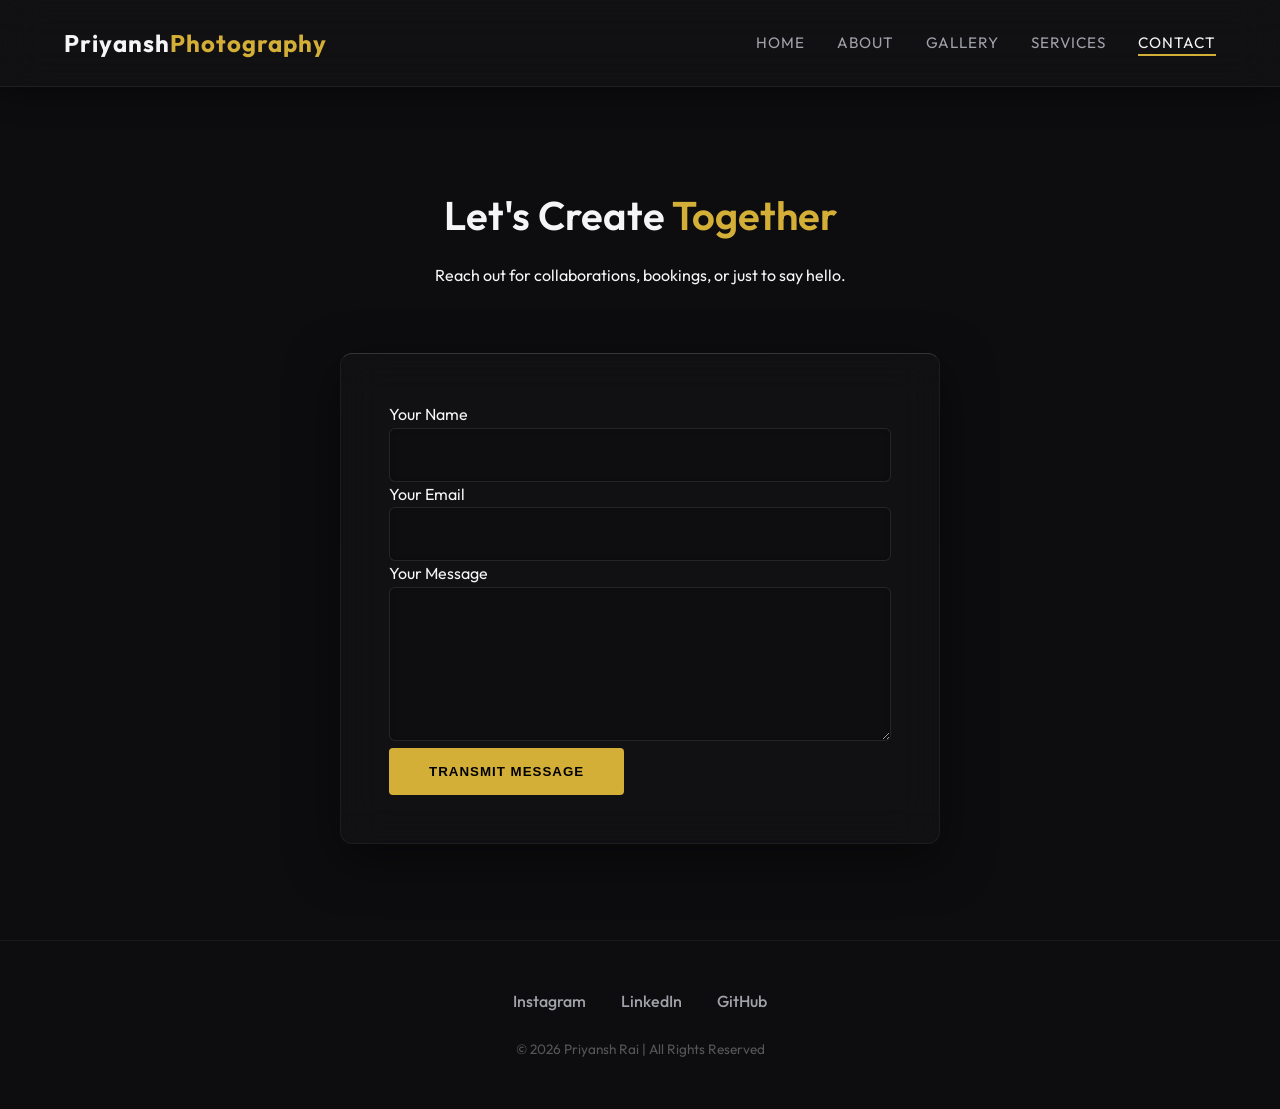
<file: contact.html>
<!DOCTYPE html>
<html lang="en">

<head>
    <meta charset="UTF-8">
    <meta name="viewport" content="width=device-width, initial-scale=1.0">
    <title>Contact | Priyansh Rai Photography</title>

    <!-- Google Font -->
    <link href="https://fonts.googleapis.com/css2?family=Outfit:wght@300;400;600;700&display=swap" rel="stylesheet">

    <!-- CSS -->
    <link rel="stylesheet" href="./css/style.css">
</head>

<body>

    <!-- Navbar -->
    <nav class="navbar">
        <a href="index.html" class="logo">Priyansh<span>Photography</span></a>

        <ul class="nav-links">
            <li><a href="index.html">Home</a></li>
            <li><a href="about.html">About</a></li>
            <li><a href="gallery.html">Gallery</a></li>
            <li><a href="service.html">Services</a></li>
            <li><a href="contact.html" class="active">Contact</a></li>
        </ul>
    </nav>

    <!-- Contact Section -->
    <section>
        <div class="section-header">
            <h2>Let's Create <span>Together</span></h2>
            <p>Reach out for collaborations, bookings, or just to say hello.</p>
        </div>

        <div class="contact-container">

            <!-- FORM START -->
            <form action="https://formspree.io/f/mvgvalea" method="POST">

                <div class="form-group">
                    <label>Your Name</label>
                    <input type="text" name="name" required>
                </div>

                <div class="form-group">
                    <label>Your Email</label>
                    <input type="email" name="email" required>
                </div>

                <div class="form-group">
                    <label>Your Message</label>
                    <textarea name="message" rows="6" required></textarea>
                </div>

                <!-- redirect page -->
                <input type="hidden" name="_next" value="thankyou.html">

                <button type="submit" class="btn">Transmit Message</button>

            </form>
            <!-- FORM END -->

        </div>
    </section>

    <!-- Footer -->
    <footer>
        <div class="socials">
            <a href="https://www.instagram.com/priyanxh._" target="_blank">Instagram</a>
            <a href="https://www.linkedin.com/in/priyansh-rai-0396a6333" target="_blank">LinkedIn</a>
            <a href="https://www.github.com/priyansh-rai109" target="_blank">GitHub</a>
        </div>

        <p>&copy; 2026 Priyansh Rai | All Rights Reserved</p>
    </footer>

</body>

</html>
</file>
<file: css/style.css>
/* portfolio/css/style.css */
@import url('https://fonts.googleapis.com/css2?family=Outfit:wght@300;400;600;700&display=swap');

:root {
  --bg-color: #0d0d0f;
  --surface-color: #1a1a1f;
  --text-primary: #f5f5f7;
  --text-secondary: #a1a1aa;
  --accent-color: #d4af37; /* Elegant gold/brass */
  --accent-hover: #bda034;
  --transition: all 0.3s cubic-bezier(0.4, 0, 0.2, 1);
}

* {
  margin: 0;
  padding: 0;
  box-sizing: border-box;
}

body {
  font-family: 'Outfit', sans-serif;
  background-color: var(--bg-color);
  color: var(--text-primary);
  line-height: 1.6;
  overflow-x: hidden;
  /* Make sure body scrolling is elegant */
  scroll-behavior: smooth;
}

/* Background Canvas */
#bg-canvas {
  position: fixed;
  top: 0;
  left: 0;
  width: 100vw;
  height: 100vh;
  z-index: -1;
  pointer-events: none;
}

/* 3D Loading Screen */
.loading-screen {
  position: fixed;
  inset: 0;
  z-index: 10000;
  background-color: var(--bg-color);
  display: flex;
  justify-content: center;
  align-items: center;
  transition: opacity 0.8s ease, visibility 0.8s ease;
}

.loading-screen.hidden {
  opacity: 0;
  visibility: hidden;
  pointer-events: none;
}

.loader-ring {
  width: 50px;
  height: 50px;
  border: 3px solid rgba(212, 175, 55, 0.1);
  border-radius: 50%;
  border-top-color: var(--accent-color);
  animation: spin 1s ease-in-out infinite;
}

@keyframes spin {
  to { transform: rotate(360deg); }
}

/* Enhance Animations */
/* GSAP will now handle reveals, no static CSS needed here! */

/* Animations */
@keyframes fadeInUp {
  from { opacity: 0; transform: translateY(30px); }
  to { opacity: 1; transform: translateY(0); }
}

@keyframes fadeIn {
  from { opacity: 0; }
  to { opacity: 1; }
}

.animate-fade-up {
  animation: fadeInUp 0.8s ease backwards;
}
.delay-1 { animation-delay: 0.2s; }
.delay-2 { animation-delay: 0.4s; }

/* Navbar Glassmorphism */
.navbar {
  display: flex;
  justify-content: space-between;
  align-items: center;
  padding: 1.5rem 5%;
  background: rgba(255, 255, 255, 0.02);
  backdrop-filter: blur(20px);
  -webkit-backdrop-filter: blur(20px);
  position: sticky;
  top: 0;
  z-index: 1000;
  border-bottom: 1px solid rgba(255, 255, 255, 0.06);
  box-shadow: 0 4px 30px rgba(0, 0, 0, 0.5);
}

.logo {
  font-size: 1.5rem;
  font-weight: 700;
  letter-spacing: 1px;
  text-decoration: none;
  color: var(--text-primary);
}

.logo span {
  color: var(--accent-color);
}

.nav-links {
  display: flex;
  list-style: none;
  gap: 2rem;
}

.nav-links a {
  color: var(--text-secondary);
  text-decoration: none;
  font-size: 0.95rem;
  font-weight: 400;
  text-transform: uppercase;
  letter-spacing: 1px;
  transition: var(--transition);
  position: relative;
}

.nav-links a::after {
  content: '';
  position: absolute;
  bottom: -4px;
  left: 0;
  width: 0%;
  height: 2px;
  background-color: var(--accent-color);
  transition: var(--transition);
}

.nav-links a:hover,
.nav-links a.active {
  color: var(--text-primary);
}

.nav-links a:hover::after,
.nav-links a.active::after {
  width: 100%;
}

/* Hero Section */
.hero {
  min-height: 85vh;
  display: flex;
  align-items: center;
  justify-content: center;
  padding: 2rem 5%;
  position: relative;
  overflow: hidden;
}

.hero-wrapper {
  display: flex;
  align-items: center;
  justify-content: space-between;
  width: 100%;
  max-width: 1200px;
  gap: 4rem;
}

.hero-text {
  flex: 1;
}

.hero-text h1 {
  font-size: 4rem;
  line-height: 1.1;
  font-weight: 700;
  margin-bottom: 1rem;
}

.hero-text h1 span {
  color: var(--accent-color);
}

.hero-text p {
  color: var(--text-secondary);
  font-size: 1.2rem;
  margin-bottom: 2.5rem;
  max-width: 450px;
}

.btn {
  display: inline-block;
  background: var(--accent-color);
  color: #000;
  padding: 1rem 2.5rem;
  border-radius: 4px;
  text-decoration: none;
  font-weight: 600;
  letter-spacing: 1px;
  text-transform: uppercase;
  transition: var(--transition);
  border: none;
  cursor: pointer;
}

.btn:hover {
  background: var(--accent-hover);
  transform: translateY(-2px);
  box-shadow: 0 10px 20px rgba(212, 175, 55, 0.2);
}

.btn-outline {
  background: transparent;
  color: var(--text-primary);
  border: 1px solid var(--text-secondary);
}

.btn-outline:hover {
  border-color: var(--text-primary);
  background: rgba(255, 255, 255, 0.05);
  box-shadow: none;
}

.hero-image {
  flex: 1;
  display: flex;
  justify-content: flex-end;
}

.hero-image img {
  width: 100%;
  max-width: 500px;
  height: 600px;
  object-fit: cover;
  border-radius: 4px;
  box-shadow: 0 20px 40px rgba(0, 0, 0, 0.5);
}

/* Sections */
section {
  padding: 6rem 5%;
  max-width: 1200px;
  margin: 0 auto;
}

.section-header {
  text-align: center;
  margin-bottom: 4rem;
  animation: fadeInUp 0.8s ease backwards;
}

.section-header h2 {
  font-size: 2.5rem;
  font-weight: 600;
  margin-bottom: 1rem;
}

.section-header h2 span {
  color: var(--accent-color);
}

pre, code {
  color: var(--text-secondary);
}

/* About / Bio styling */
.bio-content {
  text-align: center;
  max-width: 800px;
  margin: 0 auto;
}

.skills {
  display: flex;
  flex-wrap: wrap;
  justify-content: center;
  gap: 1rem;
  list-style: none;
  margin-top: 3rem;
}

.skills li {
  background: rgba(255, 255, 255, 0.03);
  backdrop-filter: blur(15px);
  -webkit-backdrop-filter: blur(15px);
  padding: 0.8rem 1.5rem;
  border-radius: 8px;
  font-size: 0.95rem;
  color: var(--text-secondary);
  border: 1px solid rgba(255,255,255,0.05);
  border-top: 1px solid rgba(255,255,255,0.1);
  border-left: 1px solid rgba(255,255,255,0.1);
  transition: var(--transition);
  transform-style: preserve-3d;
  box-shadow: 0 4px 15px rgba(0,0,0,0.3);
}

.skills li:hover {
  color: var(--accent-color);
  border-color: var(--accent-color);
  transform: translateY(-5px) translateZ(20px);
  box-shadow: 0 10px 20px rgba(0,0,0,0.5);
}

/* Gallery Grid */
.gallery-grid {
  display: grid;
  grid-template-columns: repeat(auto-fill, minmax(300px, 1fr));
  gap: 1.5rem;
}

.gallery-item {
  position: relative;
  overflow: hidden;
  border-radius: 8px;
  cursor: pointer;
  aspect-ratio: 4/5;
  box-shadow: 0 15px 35px rgba(0,0,0,0.5);
  transform-style: preserve-3d;
}

.gallery-item img {
  width: 100%;
  height: 100%;
  object-fit: cover;
  transition: transform 0.6s cubic-bezier(0.2, 1, 0.3, 1);
}

.gallery-item::after {
  content: '';
  position: absolute;
  inset: 0;
  background: linear-gradient(to top, rgba(0,0,0,0.5), transparent);
  opacity: 0;
  transition: var(--transition);
}

.gallery-item:hover img {
  transform: scale(1.05);
}

.gallery-item:hover::after {
  opacity: 1;
}

/* Services Grid */
.services-grid {
  display: grid;
  grid-template-columns: repeat(auto-fit, minmax(300px, 1fr));
  gap: 2rem;
}

.service-card {
  background: rgba(255, 255, 255, 0.02);
  backdrop-filter: blur(20px);
  -webkit-backdrop-filter: blur(20px);
  padding: 2rem;
  border-radius: 12px;
  border: 1px solid rgba(255, 255, 255, 0.05);
  border-top: 1px solid rgba(255, 255, 255, 0.15);
  border-left: 1px solid rgba(255, 255, 255, 0.1);
  transition: var(--transition);
  text-align: center;
  transform-style: preserve-3d;
  box-shadow: 0 10px 40px rgba(0,0,0,0.4);
}

.service-card img {
  width: 100%;
  height: 250px;
  object-fit: cover;
  border-radius: 8px;
  margin-bottom: 1.5rem;
  filter: grayscale(20%);
  transition: var(--transition);
  transform: translateZ(30px); /* 3D pop effect */
  box-shadow: 0 5px 15px rgba(0,0,0,0.4);
}

.service-card:hover {
  transform: translateY(-10px);
  border-color: rgba(255, 255, 255, 0.1);
}

.service-card:hover img {
  filter: grayscale(0%);
}

.service-card h3 {
  font-size: 1.5rem;
  margin-bottom: 1rem;
  color: var(--text-primary);
}

.service-card p {
  color: var(--text-secondary);
}

/* Contact Form Glassmorphism */
.contact-container {
  max-width: 600px;
  margin: 0 auto;
  background: rgba(255, 255, 255, 0.02);
  backdrop-filter: blur(20px);
  -webkit-backdrop-filter: blur(20px);
  padding: 3rem;
  border-radius: 12px;
  border: 1px solid rgba(255, 255, 255, 0.05);
  border-top: 1px solid rgba(255, 255, 255, 0.15);
  box-shadow: 0 15px 50px rgba(0,0,0,0.5);
  transform-style: preserve-3d;
}

.form-group input,
.form-group textarea {
  width: 100%;
  padding: 1rem;
  background: rgba(0, 0, 0, 0.3);
  backdrop-filter: blur(5px);
  border: 1px solid rgba(255, 255, 255, 0.1);
  border-radius: 6px;
  color: var(--text-primary);
  font-family: inherit;
  font-size: 1rem;
  transition: var(--transition);
}

.form-group input:focus,
.form-group textarea:focus {
  outline: none;
  border-color: var(--accent-color);
  background: rgba(0, 0, 0, 0.4);
}

.form-msg {
  margin-top: 1rem;
  padding: 1rem;
  border-radius: 4px;
  display: none;
  font-weight: 500;
  text-align: center;
}
.form-msg.success {
  display: block;
  background: rgba(46, 204, 113, 0.1);
  color: #2ecc71;
  border: 1px solid rgba(46, 204, 113, 0.3);
}

/* Lightbox */
.lightbox {
  display: none;
  position: fixed;
  inset: 0;
  z-index: 9999;
  background: rgba(0, 0, 0, 0.95);
  backdrop-filter: blur(5px);
  justify-content: center;
  align-items: center;
  opacity: 0;
  transition: opacity 0.3s ease;
}

.lightbox.active {
  display: flex;
  animation: fadeIn 0.3s forwards;
}

.lightbox-img {
  max-width: 90vw;
  max-height: 90vh;
  object-fit: contain;
  border-radius: 4px;
  box-shadow: 0 0 50px rgba(0,0,0,0.8);
}

.lightbox-close {
  position: absolute;
  top: 2rem;
  right: 2rem;
  color: var(--text-secondary);
  font-size: 2.5rem;
  cursor: pointer;
  line-height: 1;
  transition: var(--transition);
}

.lightbox-close:hover {
  color: var(--text-primary);
  transform: scale(1.1);
}

/* Footer */
footer {
  text-align: center;
  padding: 3rem 5%;
  border-top: 1px solid rgba(255, 255, 255, 0.05);
}

.socials {
  margin-bottom: 1.5rem;
}

.socials a {
  color: var(--text-secondary);
  text-decoration: none;
  margin: 0 1rem;
  font-weight: 500;
  transition: var(--transition);
}

.socials a:hover {
  color: var(--accent-color);
}

footer p {
  color: rgba(255, 255, 255, 0.3);
  font-size: 0.85rem;
}

/* Mobile Responsiveness */
.menu-toggle {
  display: none;
  flex-direction: column;
  gap: 6px;
  cursor: pointer;
}

.menu-toggle span {
  width: 30px;
  height: 2px;
  background: var(--text-primary);
  transition: var(--transition);
}

@media (max-width: 850px) {
  .hero-wrapper {
    flex-direction: column;
    text-align: center;
    gap: 2rem;
  }
  
  .hero-text h1 {
    font-size: 3rem;
  }

  .hero-text p {
    margin: 0 auto 2rem auto;
  }

  .hero-image {
    justify-content: center;
  }
  
  .hero-image img {
    height: 400px;
  }

  .nav-links {
    position: fixed;
    top: 70px;
    left: -100%;
    width: 100%;
    height: calc(100vh - 70px);
    background: var(--bg-color);
    flex-direction: column;
    align-items: center;
    justify-content: center;
    transition: var(--transition);
    gap: 3rem;
  }
  
  .nav-links.nav-active {
    left: 0;
  }

  .nav-links a {
    font-size: 1.5rem;
  }

  .menu-toggle {
    display: flex;
  }
  
  .menu-toggle.active span:nth-child(1) {
    transform: rotate(45deg) translate(6px, 6px);
  }
  .menu-toggle.active span:nth-child(2) {
    opacity: 0;
  }
  .menu-toggle.active span:nth-child(3) {
    transform: rotate(-45deg) translate(5px, -5px);
  }
}

@media (max-width: 500px) {
  .hero-text h1 {
    font-size: 2.5rem;
  }
  .section-header h2 {
    font-size: 2rem;
  }
  .contact-container {
    padding: 2rem 1.5rem;
  }
  .gallery-grid {
    grid-template-columns: 1fr;
  }
  .btn {
    width: 100%;
    margin-bottom: 1rem;
  }
}
</file>
